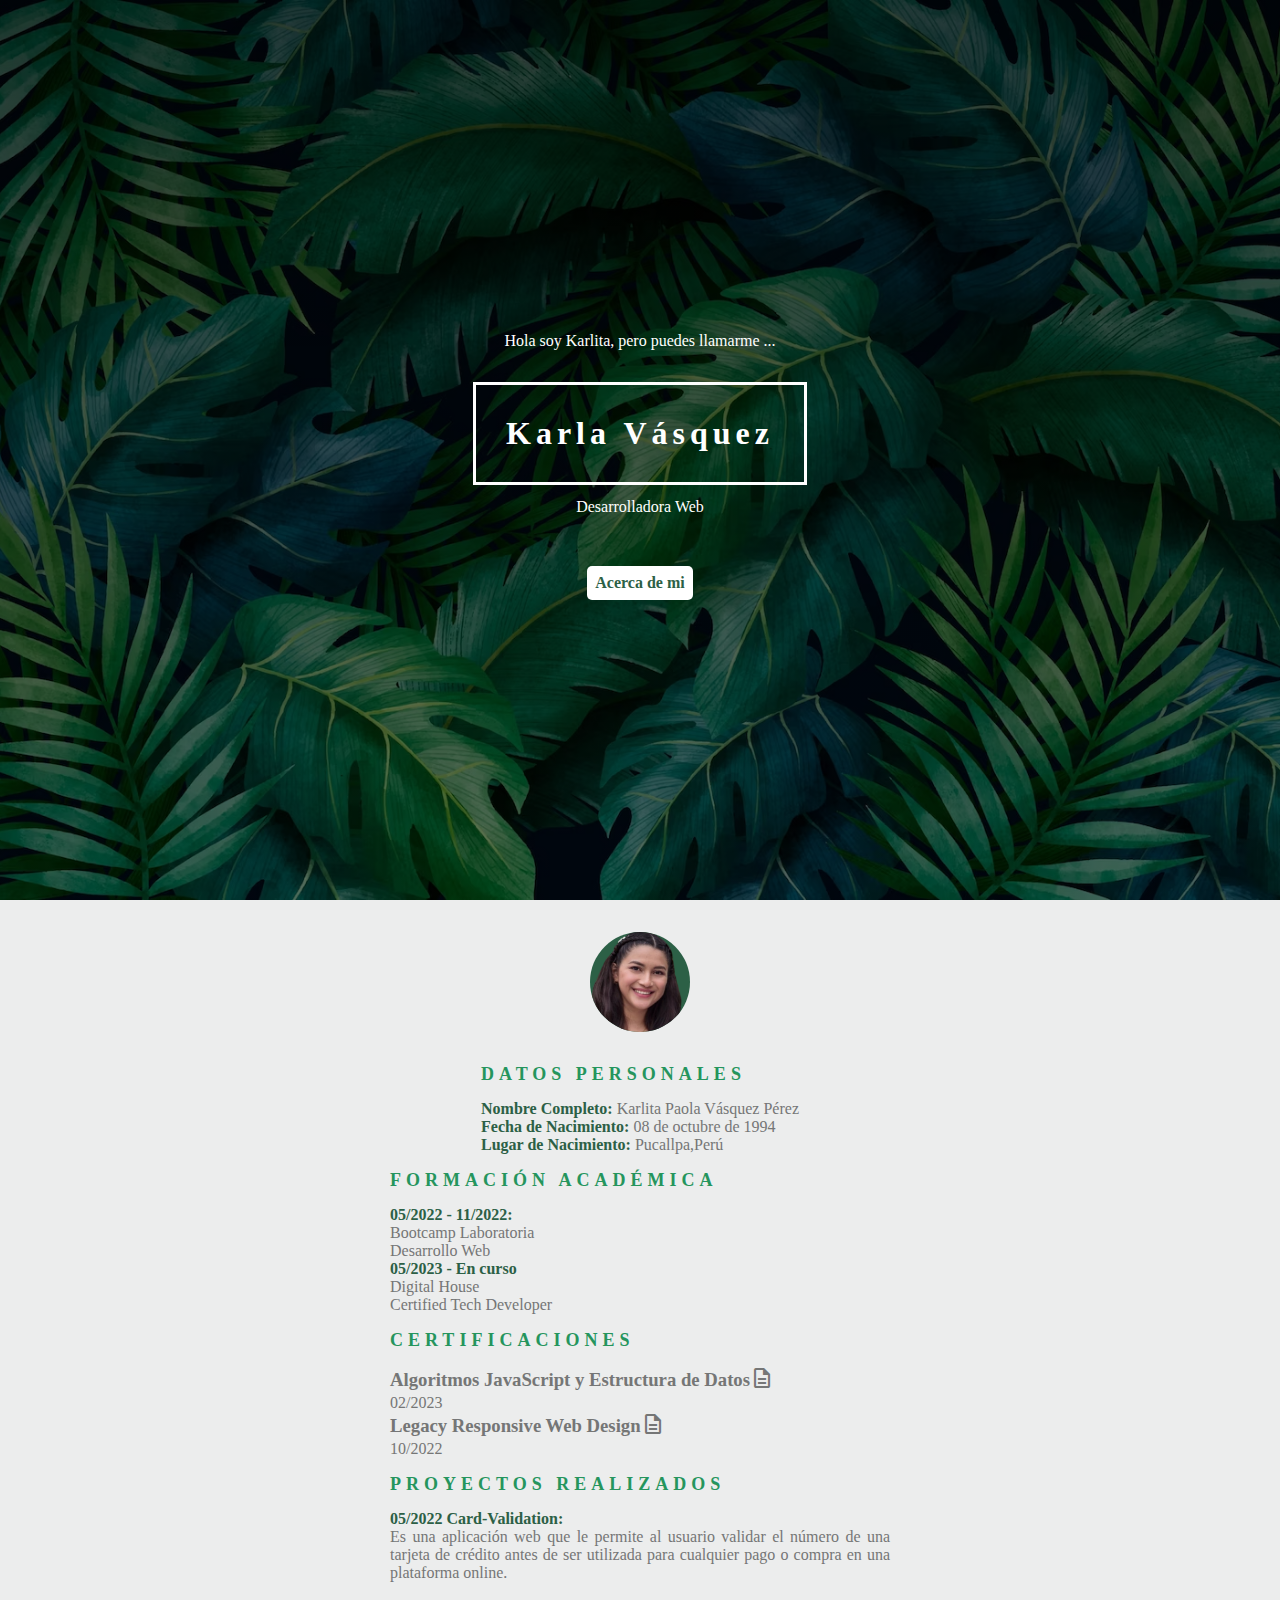
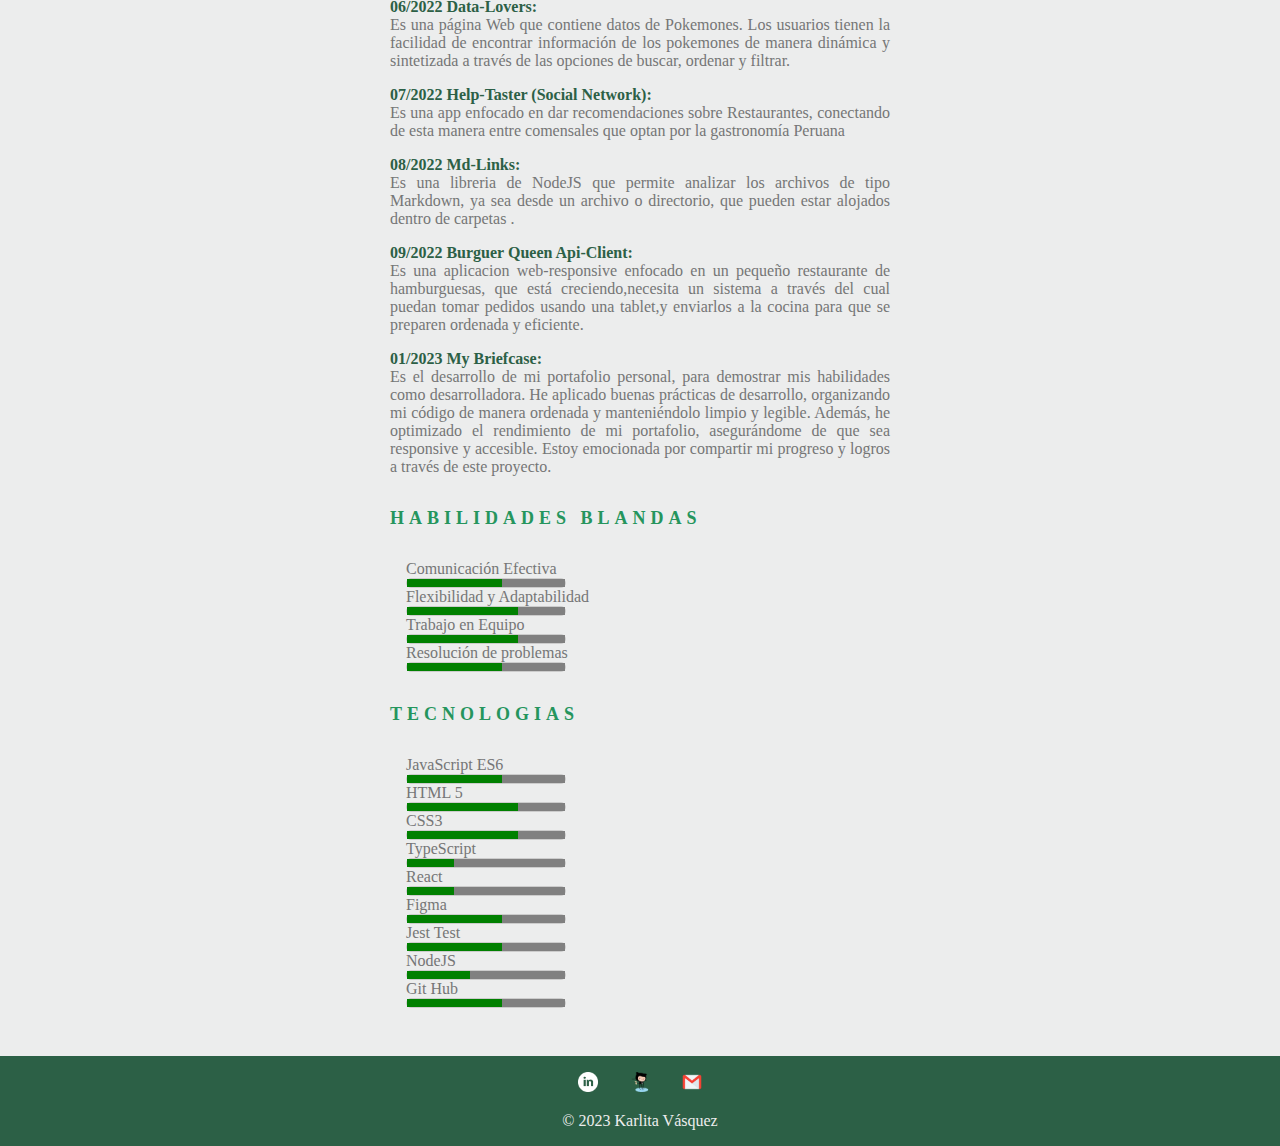
<file: index.html>
<!DOCTYPE html>
<html lang="en">

<head>
    <meta charset="UTF-8">
    <meta http-equiv="X-UA-Compatible" content="IE=edge">
    <meta name="viewport" content="width=device-width, initial-scale=1.0">
    <link rel="preconnect" href="https://fonts.googleapis.com">
    <link rel="preconnect" href="https://fonts.gstatic.com" crossorigin>
    <link rel="stylesheet"
        href="https://fonts.googleapis.com/css2?family=Material+Symbols+Outlined:opsz,wght,FILL,GRAD@48,400,0,0" />
    <link rel="stylesheet" href="./css/style.css">
    <title>Cv Karlita Vasquez</title>
</head>

<body>

    <header class="header-index">
        <div class=" flex-content header-content ">
            <P class="style-text-header">Hola soy Karlita, pero puedes llamarme ...</P>
            <div class="container-name">
                <h1>Karla Vásquez</h1>
            </div>
            <P>Desarrolladora Web</P>
            <a href="./about.html" class="btn-about">Acerca de mi</a>
        </div>

    </header>
    <main class="flex-content">
        <div class="container-cv">
            <section class=" flex-content personal-information">
                <div class=" container-image-personal">
                    <img src="./img/foto.png" alt="photografy">
                </div>
                <div>
                    <h2>Datos Personales</h2>
                    <ul>
                        <li>
                            <span class="style-text">
                                Nombre Completo:
                            </span>
                            Karlita Paola Vásquez Pérez
                        </li>
                        <li>
                            <span class="style-text">
                                Fecha de Nacimiento:
                            </span>
                            08 de octubre de 1994
                        </li>
                        <li>
                            <span class="style-text">
                                Lugar de Nacimiento:
                            </span>
                            Pucallpa,Perú
                        </li>
                    </ul>
                </div>

            </section>
            <section class="flex-content container-section">
                <h2>Formación Académica</h2>
                <dl>
                    <dt>05/2022 - 11/2022:
                    <dd>Bootcamp Laboratoria</dd>
                    <dd>Desarrollo Web</dd>
                    </dt>
                    <dt>05/2023 - En curso
                    <dd> Digital House</dd>
                    <dd>Certified Tech Developer</dd>
                    </dt>
                </dl>
            </section>
            <section class="flex-content container-section">
                <h2>Certificaciones</h2>
                <div>
                    <div class="certification">
                        <div class="icon-preview">
                            <h3>Algoritmos JavaScript y Estructura de Datos</h3>
                            <a href="https://www.freecodecamp.org/certification/fcc60b5554a-c3d0-4b77-aae5-21f43fcc66c1/javascript-algorithms-and-data-structures"
                                target="_blank">
                                <span class="material-symbols-outlined icon-color">
                                    description
                                </span>
                            </a>
                        </div>

                        <p>02/2023</p>
                        <div>
                            <div class="icon-preview">
                                <h3>Legacy Responsive Web Design</h3>
                                <a href="https://www.freecodecamp.org/certification/fcc60b5554a-c3d0-4b77-aae5-21f43fcc66c1/responsive-web-design"
                                    target="_blank">
                                    <span class="material-symbols-outlined icon-color">
                                        description
                                    </span>
                                </a>
                            </div>

                            <p>10/2022</p>
                        </div>
                    </div>

            </section>
            <section class=" flex-content container-proyects container-section">
                <h2> Proyectos Realizados</h2>
                <dl>
                    <div class="proyect">
                        <dt>05/2022 Card-Validation:
                        <dd>Es una aplicación web que le permite al usuario validar el número de una tarjeta de crédito
                            antes de ser utilizada para cualquier pago o compra en una plataforma online.
                        </dd>
                        </dt>
                    </div>
                    <div class="proyect">
                        <dt>06/2022 Data-Lovers:
                        <dd>Es una página Web que contiene datos de Pokemones. Los usuarios tienen la facilidad de
                            encontrar
                            información de los pokemones de manera dinámica y sintetizada a través de las opciones de
                            buscar,
                            ordenar y filtrar.
                        </dd>
                        </dt>
                    </div>
                    <div class="proyect">
                        <dt>07/2022 Help-Taster (Social Network):
                        <dd>Es una app enfocado en dar recomendaciones sobre Restaurantes,
                            conectando de esta manera entre comensales que optan por la gastronomía Peruana
                        </dd>
                        </dt>
                    </div>
                    <div class="proyect">
                        <dt>08/2022 Md-Links:
                        <dd>
                            Es una libreria de NodeJS que permite analizar los archivos de tipo Markdown,
                            ya sea desde un archivo o directorio, que pueden estar alojados dentro de carpetas .
                        </dd>
                        </dt>
                    </div>

                    <div class="proyect">
                        <dt>09/2022 Burguer Queen Api-Client:
                        <dd>
                            Es una aplicacion web-responsive enfocado en un pequeño restaurante de hamburguesas,
                            que está creciendo,necesita un sistema a través del cual puedan tomar pedidos usando una
                            tablet,y enviarlos a la cocina para que se preparen ordenada y eficiente.
                        </dd>
                        </dt>
                    </div>
                    <div class="proyect">
                        <dt>01/2023 My Briefcase:
                        <dd>
                            Es el desarrollo de mi portafolio personal, para demostrar mis habilidades como
                            desarrolladora.
                            He aplicado buenas prácticas de desarrollo, organizando mi código de manera ordenada y
                            manteniéndolo
                            limpio y legible. Además, he optimizado el rendimiento de mi portafolio, asegurándome de que
                            sea
                            responsive
                            y accesible. Estoy emocionada por compartir mi progreso y logros a través de este proyecto.
                        </dd>
                        </dt>
                    </div>

                </dl>
            </section>
            <section class="flex-content container-section">
                <div class="skills">
                    <h2>Habilidades Blandas</h2>
                    <div class="graphic-container flex-content">
                        <label for="file">Comunicación Efectiva</label>
                        <progress id="file" max="100" value="60"> 70% </progress>
                        <label for="file">Flexibilidad y Adaptabilidad</label>
                        <progress id="file" max="100" value="70"> 80% </progress>
                        <label for="file">Trabajo en Equipo</label>
                        <progress id="file" max="100" value="70"> 70% </progress>
                        <label for="file">Resolución de problemas</label>
                        <progress id="file" max="100" value="60"> 60% </progress>
                    </div>
                </div>


            </section>
            <section class="flex-content container-section">
                <div class="skills">
                    <h2>Tecnologias</h2>
                    <div class="graphic-container flex-content">
                        <label for="file-js">JavaScript ES6</label>
                        <progress id="file-js" max="100" value="60"> 60% </progress>
                        <label for="file-html">HTML 5</label>
                        <progress id="file-html" max="100" value="70"> 70% </progress>
                        <label for="file-css">CSS3</label>
                        <progress id="file-css" max="100" value="70"> 70% </progress>
                        <label for="file-ts">TypeScript</label>
                        <progress id="file-ts" max="100" value="30"> 30% </progress>
                        <label for="file-react">React</label>
                        <progress id="file-react" max="100" value="30"> 30% </progress>
                        <label for="file-figma">Figma</label>
                        <progress id="file-figma" max="100" value="60"> 60% </progress>
                        <label for="file-jest">Jest Test</label>
                        <progress id="file-jest" max="100" value="60"> 60% </progress>
                        <label for="file-node">NodeJS</label>
                        <progress id="file-node" max="100" value="40"> 40% </progress>
                        <label for="file-git">Git Hub</label>
                        <progress id="file-git" max="100" value="60"> 60% </progress>
                    </div>
                </div>
            </section>

        </div>


    </main>
    <footer>
        <div class="logos-container">
            <a href="https://www.linkedin.com/in/karla-vasquez-47633b112/" target="_blank">
                <img src="./img/icons/LinkedIn-PNG-Pic-Background.png" alt="logo Linkedin" class="logo-footer">
            </a>
            <a href="https://github.com/karlavasquez8" target="_blank">
                <img src="./img/icons/Github-PNG.png" alt=" logo GitHub" class="logo-footer">
            </a>
            <a href="mailto:karlavasquez817@gmail.com" target="_blank" rel="noreferrer">
                <img src="./img/icons/imgEmailc.png" alt="logo Email" class="logo-footer">
            </a>
        </div>
        <p>© 2023 Karlita Vásquez</p>
    </footer>
</body>

</html>
</file>
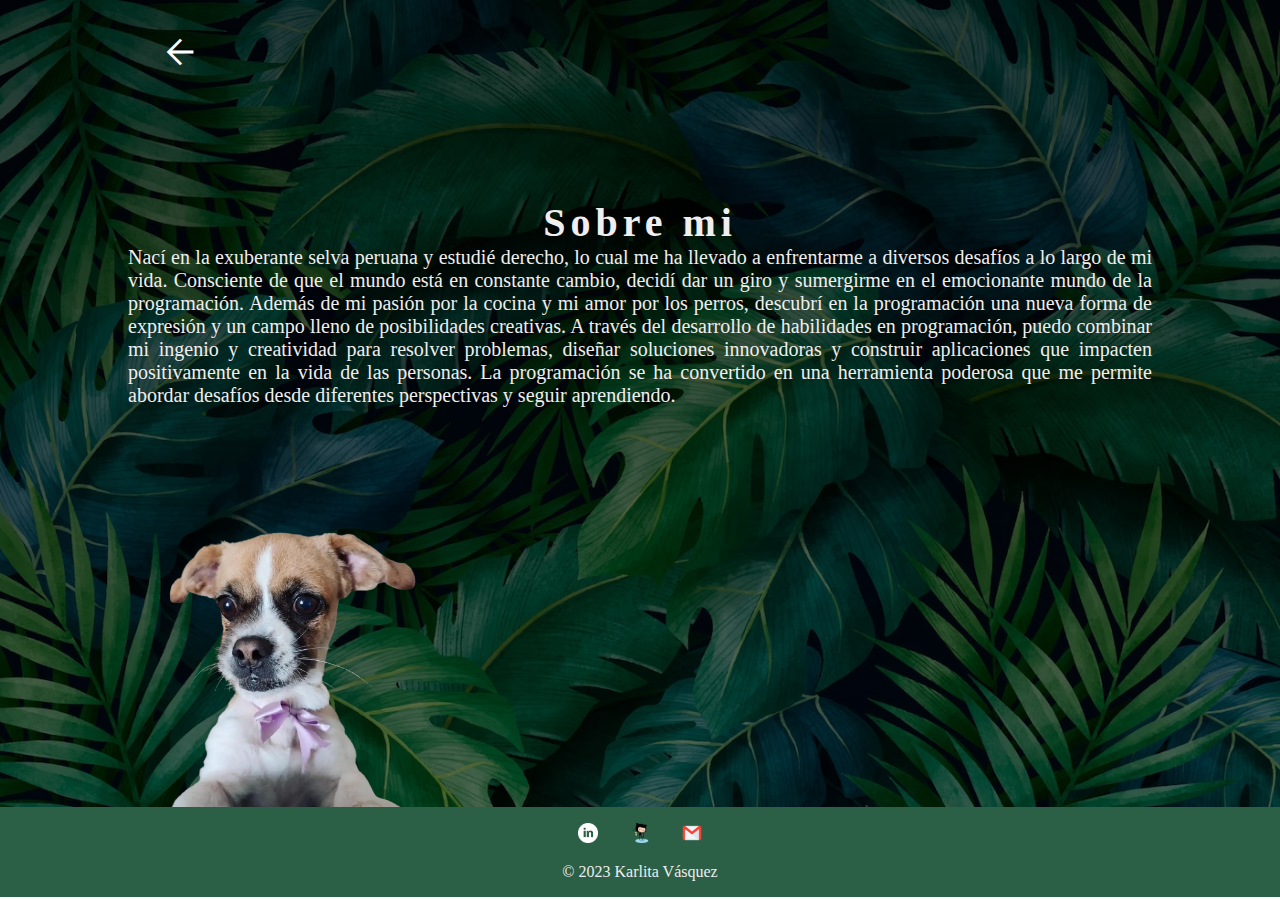
<file: about.html>
<!DOCTYPE html>
<html lang="en">

<head>
    <meta charset="UTF-8">
    <meta http-equiv="X-UA-Compatible" content="IE=edge">
    <meta name="viewport" content="width=device-width, initial-scale=1.0">
    <link rel="preconnect" href="https://fonts.googleapis.com">
    <link rel="preconnect" href="https://fonts.gstatic.com" crossorigin>
    <link href="https://fonts.googleapis.com/css2?family=Roboto:wght@100&display=swap" rel="stylesheet">
    <link rel="stylesheet"
        href="https://fonts.googleapis.com/css2?family=Material+Symbols+Outlined:opsz,wght,FILL,GRAD@48,400,0,0" />
    <link rel="stylesheet" href="./css/style.css">
    <link rel="stylesheet" href="./css/sobremi.css">

    <title>Cv Karlita Vasquez</title>
</head>

<body>
    <main class="header-index">
        <div class="container-header">
            <div class="content-about">
                <a href="./index.html">
                    <span class="material-symbols-outlined arrow">
                        arrow_back
                    </span>
                </a>

                <div class="about-me">
                    <h1> Sobre mi</h1>
                    <P>
                        Nací en la exuberante selva peruana y estudié derecho, lo cual me ha llevado a enfrentarme a
                        diversos desafíos a lo largo de mi vida. Consciente de que el mundo está en constante cambio,
                        decidí
                        dar un
                        giro y sumergirme en el emocionante mundo de la programación. Además de mi pasión por la cocina
                        y mi
                        amor
                        por los perros, descubrí en la programación una nueva forma de expresión y un campo lleno de
                        posibilidades
                        creativas. A través del desarrollo de habilidades en programación, puedo combinar mi ingenio y
                        creatividad
                        para resolver problemas, diseñar soluciones innovadoras y construir aplicaciones que impacten
                        positivamente
                        en la vida de las personas. La programación se ha convertido en una herramienta poderosa que me
                        permite
                        abordar desafíos desde diferentes perspectivas y seguir aprendiendo.
                    </P>
                </div>

                <div class="container-dog">
                    <img src="./img/nina-removebg-preview.png" alt="foto nina" class="img-nini">
                </div>
            </div>
        </div>
    </main>
    <footer>
        <div class="logos-container">
            <a href="https://www.linkedin.com/in/karla-vasquez-47633b112/" target="_blank">
                <img src="./img/icons/LinkedIn-PNG-Pic-Background.png" alt="logo Linkedin" class="logo-footer">
            </a>
            <a href="https://github.com/karlavasquez8" target="_blank">
                <img src="./img/icons/Github-PNG.png" alt=" logo GitHub" class="logo-footer">
            </a>
            <a href="mailto:karlavasquez817@gmail.com" target="_blank" rel="noreferrer">
                <img src="./img/icons/imgEmailc.png" alt="logo Email" class="logo-footer">
            </a>
        </div>
        <p>© 2023 Karlita Vásquez</p>
    </footer>
</body>

</html>
</file>
<file: css/style.css>
body {
    margin: 0;
    font-family: 'Montserrat', PT Sans;
    color: #757676;
}

.header-index {
    background-image: linear-gradient(rgba(0, 0, 0, 0.7), rgba(0, 0, 0, 0.5)), url(../img/background.png);
    background-size: cover;
    background-repeat: no-repeat;
    background-position: center;
    background-attachment: fixed;
}

header a {
    padding: 0.5rem;
    border-radius: 5px;
    background-color: #FFFF;
    text-decoration: none;
    margin-top: 50px;
    font-weight: bold;
    color: #2c6046;

}

.header-content {
    align-items: center;
    color: #FFFF;
    height: 100vh;

}

main {
    align-items: center;
    padding: 2rem 1.5rem;
    background-color: #eceded;
}


h1,
p,
h3,
ul,
dd,
dl {
    margin: 0;
    text-align: justify;
}

ul {
    list-style-type: none;
    padding: 0;
}

h1,
h2 {
    letter-spacing: 5px;
}

dt,
.style-text {
    font-weight: bold;
    color: #2c6046;
}

h2 {
    margin-top: 1rem;
    color: #25955d;
    text-transform: uppercase;
    font-size: 18px;
}


progress {
    background-color: #25955d;
    height: 10px;
    border: 1px solid #ccc;
    border-radius: 5px;
}

.flex-content {
    display: flex;
    justify-content: center;
    flex-direction: column;
}

.container-name {
    padding: 30px;
    border: 3px solid #FFFF;
    margin-bottom: 13px;
}

.personal-information {
    align-items: center;
}

.graphic-container {
    padding: 1rem;
}

.container-image-personal {
    width: 100px;
    height: 100px;
    margin-bottom: 1rem;
    overflow: hidden;
    border-radius: 50%;
    position: relative;
}

.container-image-personal img {
    width: 100%;
    height: 100%;
    object-fit: cover;
    background-color: #2c6046;
    object-position: center;
}

.container-cv {
    max-width: 1024px;
}

.container-section {
    max-width: 500px;
    width: 100%;
}

.proyect {
    margin-bottom: 1rem;
}

.icon-preview {
    display: flex;
    align-items: center;
}

.icon-color {
    color: #757676;

}

.style-text-header {
    margin: 2rem;
    color: #FFFF;
}

.logos-container {
    display: flex;
    justify-content: center;
    align-items: center;
}

.skills {
    width: 100%;
}

.logo-footer {
    width: 20px;
    background-color: #2c6046;
    cursor: pointer
}

footer {
    background-color: #2c6046;
    text-align: center;
    padding: 1rem;
}

footer a {
    margin-inline: 1rem;
}

footer p {
    color: #eceded;
    margin-top: 1rem;
    text-align: center;
}
</file>
<file: css/sobremi.css>
main {
    display: flex;
    align-items: center;
    justify-content: center;
    height: calc(100vh - 93px);
    padding: 0;
    color: rgb(240, 238, 238);
    font-size: 20px;
    text-align: justify;
}

.container-header {
    max-width: 1024px;
    height: 100%;
}

.content-about {
    display: flex;
    flex-direction: column;
    justify-content: space-between;
    height: 100%;
}

.img-nini {
    width: 100%;
    height: 100%;
    display: block;
}

.container-dog {
    width: 300px;
}

.about-me {
    display: flex;
    flex-direction: column;
    justify-content: center;
    align-items: center;
}

.arrow {
    color: #fff;
    margin: 2rem;
    font-size: 40px;
}

@media (max-width: 600px) {
    main {
        height: 100dvh;
        font-size: 14px;

    }

    .img-nini {
        height: 150px;
        width: auto;
        display: block;
    }

    .about-me {
        padding: 0 1rem;
    }

}
</file>
